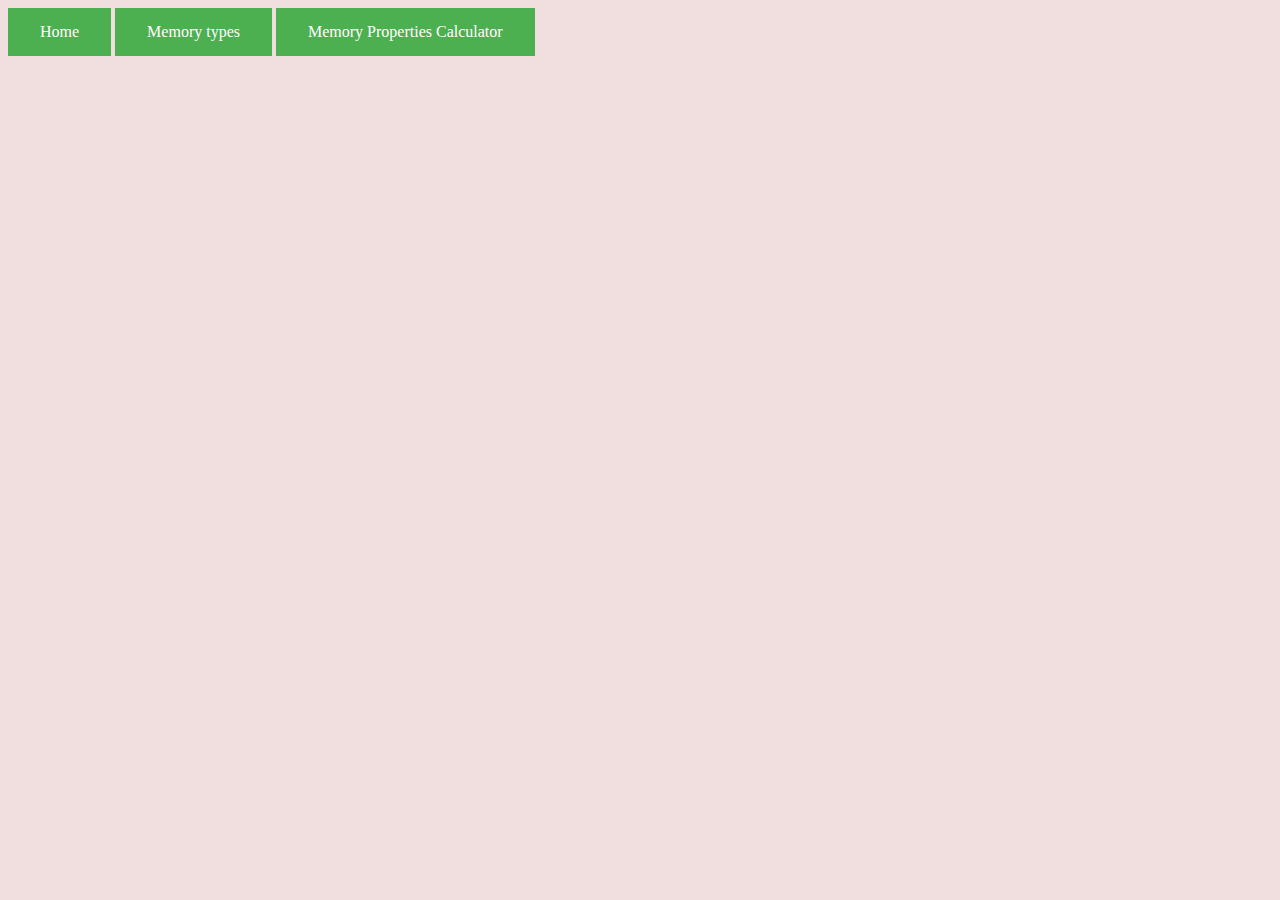
<file: index.html>
<html>  
    <head>  
        <title>
            8086-cpu interface calculator
        </title>
        <link rel="stylesheet" type="text/css" href="css/Style.css"> </link>
    </head>
    <body>
        <!--menu buttons-->
        <nav>
            <a href="index.html" class="Menubutton">Home</a>
            <a href="memTypes.html" class="Menubutton">Memory types</a>
            <a href="MemCalculate.html" class="Menubutton">Memory Properties Calculator</a>
        </nav>
    </body>
</html>
</file>
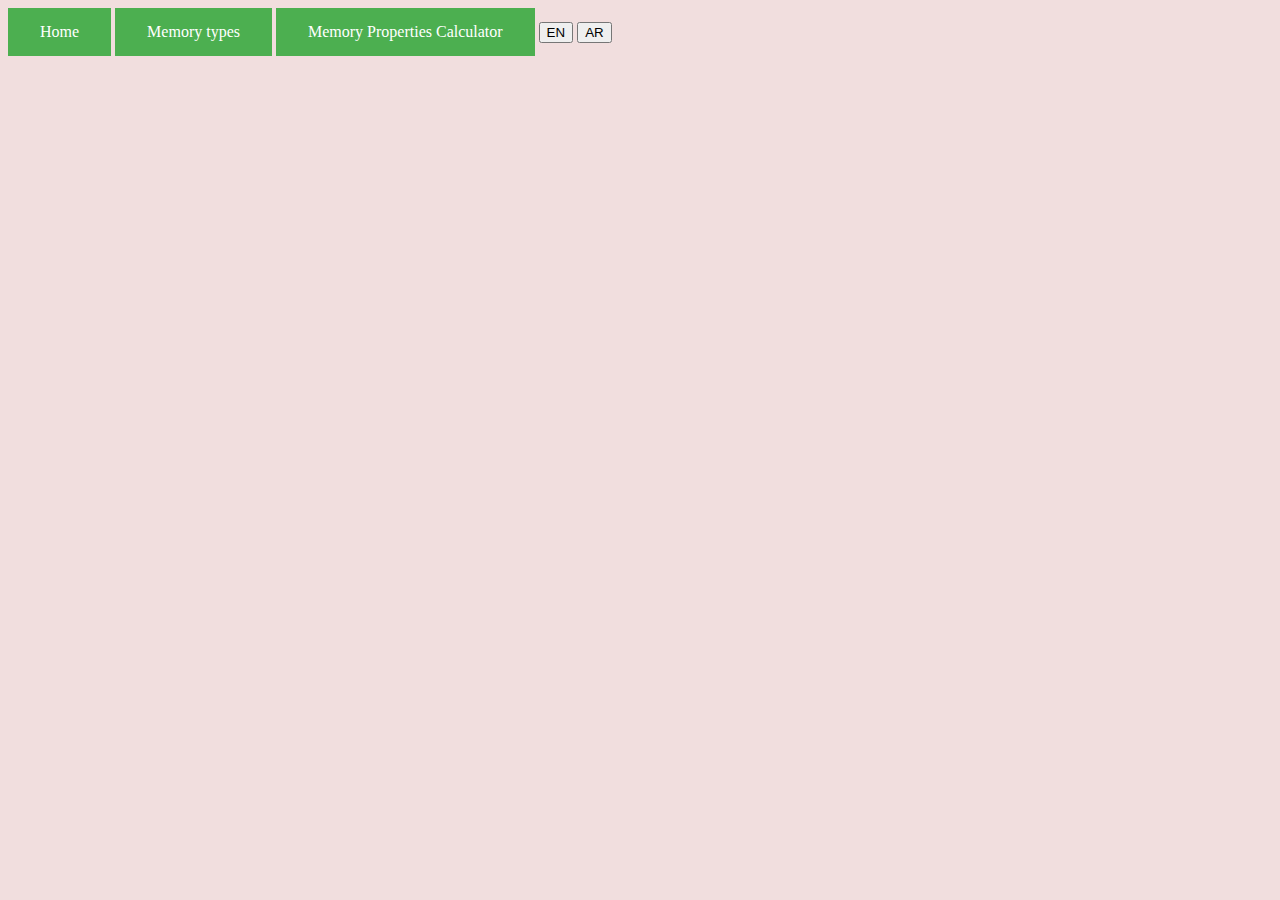
<file: html_EN/index.html>
<html>

<head>
    <title>
        8086-cpu interface calculator
    </title>
    <link rel="stylesheet" type="text/css" href="../css/Style.css">
    </link>
    <script text="text/javascript" src="../js/lang.js"> </script>
</head>

<body>
    <script>

    </script>

    <!--menu buttons-->
    <nav>
        <a id="home" href="index.html" class="Menubutton">Home</a>
        <a id="MemoryTypes" href="./html_AR/memTypes.html?LANG=AR" class="Menubutton">Memory types</a>
        <a id="MemoryProperties" href="./html_AR/MemCalculate.html?LANG=AR" class="Menubutton">Memory Properties
            Calculator</a>
        <input type="button" value="EN" onclick="LoadEnglish();">
        <input type="button" value="AR" onclick="LoadArabic();">
    </nav>
</body>

</html>
</file>
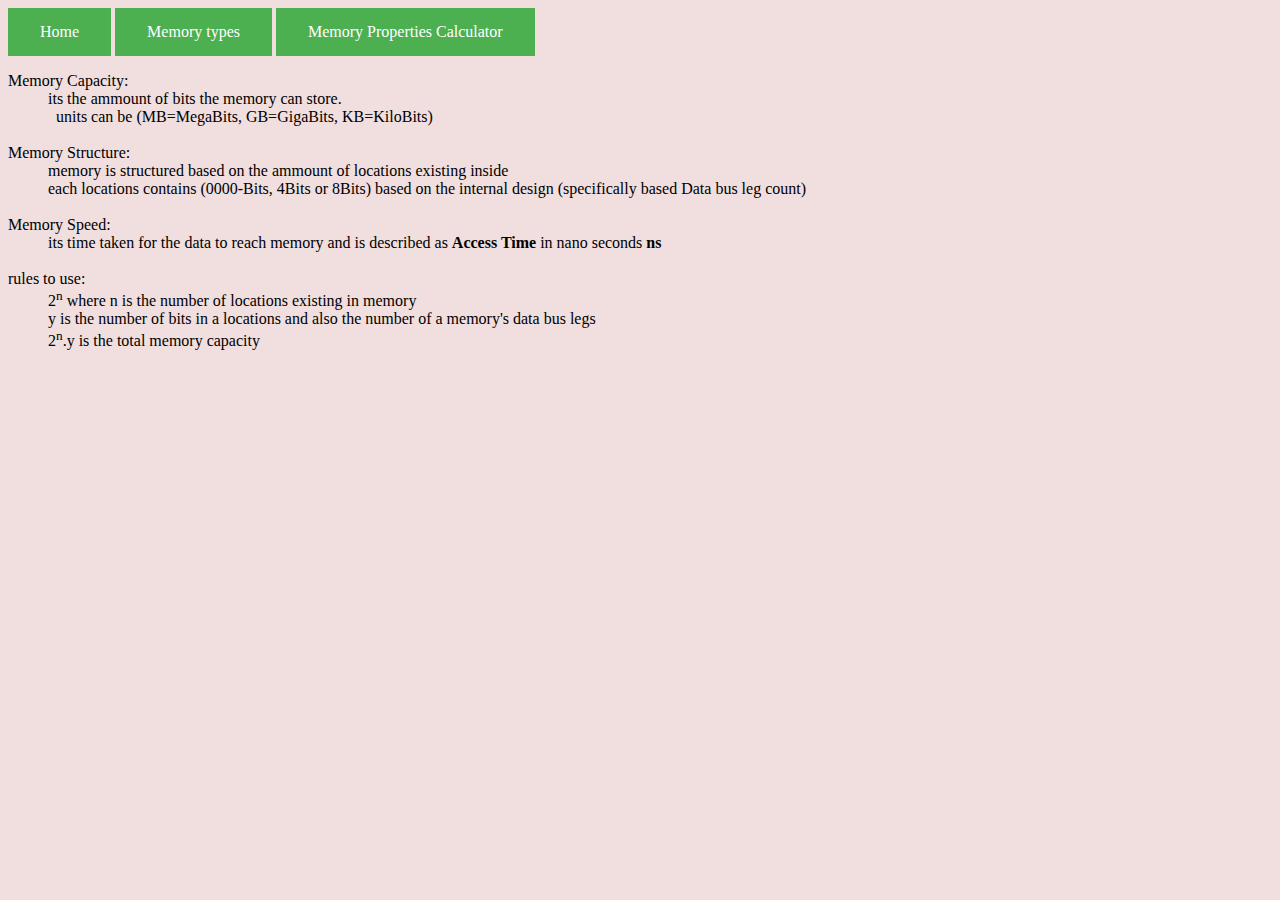
<file: help.html>
<html>  
    <head>  
        <title>
            8086-cpu interface calculator
        </title>
        <link rel="stylesheet" type="text/css" href="css/Style.css"> </link>
    </head>
    <body>
        <!--menu buttons-->
        <nav>
            <a href="index.html" class="Menubutton">Home</a>
            <a href="memTypes.html" class="Menubutton">Memory types</a>
            <a href="MemCalculate.html" class="Menubutton">Memory Properties Calculator</a>
        </nav>

        <dl>
            <dt>
                Memory Capacity:
            </dt>
            <dd>
                its the ammount of bits the memory can store. <br/> 
                &nbsp;&nbsp;units can be (MB=MegaBits, GB=GigaBits, KB=KiloBits)
            </dd>

            <br/>
            <dt>
                Memory Structure:
            </dt>
            <dd>
                memory is structured based on the ammount of locations existing inside <br/>
                each locations contains (0000-Bits, 4Bits or 8Bits) based on the internal design
                (specifically based Data bus leg count) 
            </dd>

            <br/>
            <dt>
                Memory Speed:
            </dt>
            <dd>
                its time taken for the data to reach memory and is described as <b>Access Time</b> in nano seconds <b>ns</b>
            </dd>

            <br/>
            <dt>
                rules to use:
            </dt>
            <dd>
                2<sup>n</sup> where n is the number of locations existing in memory <br/>
                y is the number of bits in a locations and also the number of a memory's data bus legs <br/>
                2<sup>n</sup>.y is the total memory capacity
            </dd>
        </dl>
    </body>
</html>
</file>
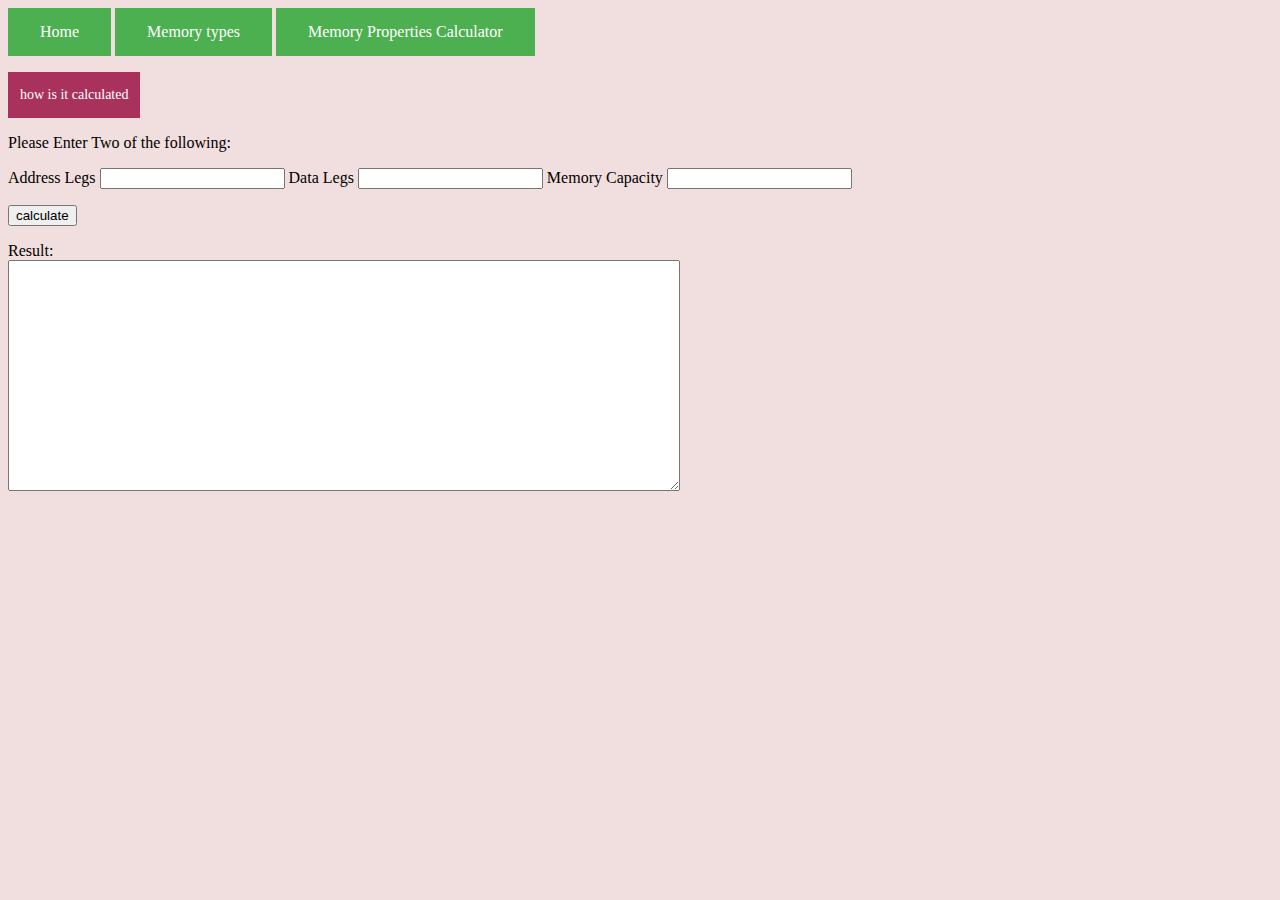
<file: memCalculate.html>
<html>  
    <head>  
        <title>
            8086-cpu interface calculator - Memory Properties Calculation
        </title>
        <link rel="stylesheet" type="text/css" href="css/Style.css"> </link>
        <script type="text/javascript" src="js/MemCalculator.js"></script>
    </head>
    <body>
        <!--menu buttons-->
        <nav>
            <a href="index.html" class="Menubutton">Home</a>
            <a href="memTypes.html" class="Menubutton">Memory types</a>
            <a href="MemCalculate.html" class="Menubutton">Memory Properties Calculator</a>
        </nav>

        <p> <a href="help.html" class="Helpbutton">how is it calculated</a> </p>
        <form>
            Please Enter Two of the following:
            <p>
                Address Legs    <input type="text" id="EDTAddress"/>
                Data Legs       <input type="text" id="EDTData"/>
                Memory Capacity <input type="text" id="EDTCapacity"/>
            </p>
            <input type="button" value="calculate" onclick = "CalculateMemory();"/>
            <p>
                Result:
                <br/>
                <textarea cols="81" rows="15" id="EDTHowTo" onfocus="this.blur();"></textarea>
            </p>
        </form>
    </body>
</html>
</file>
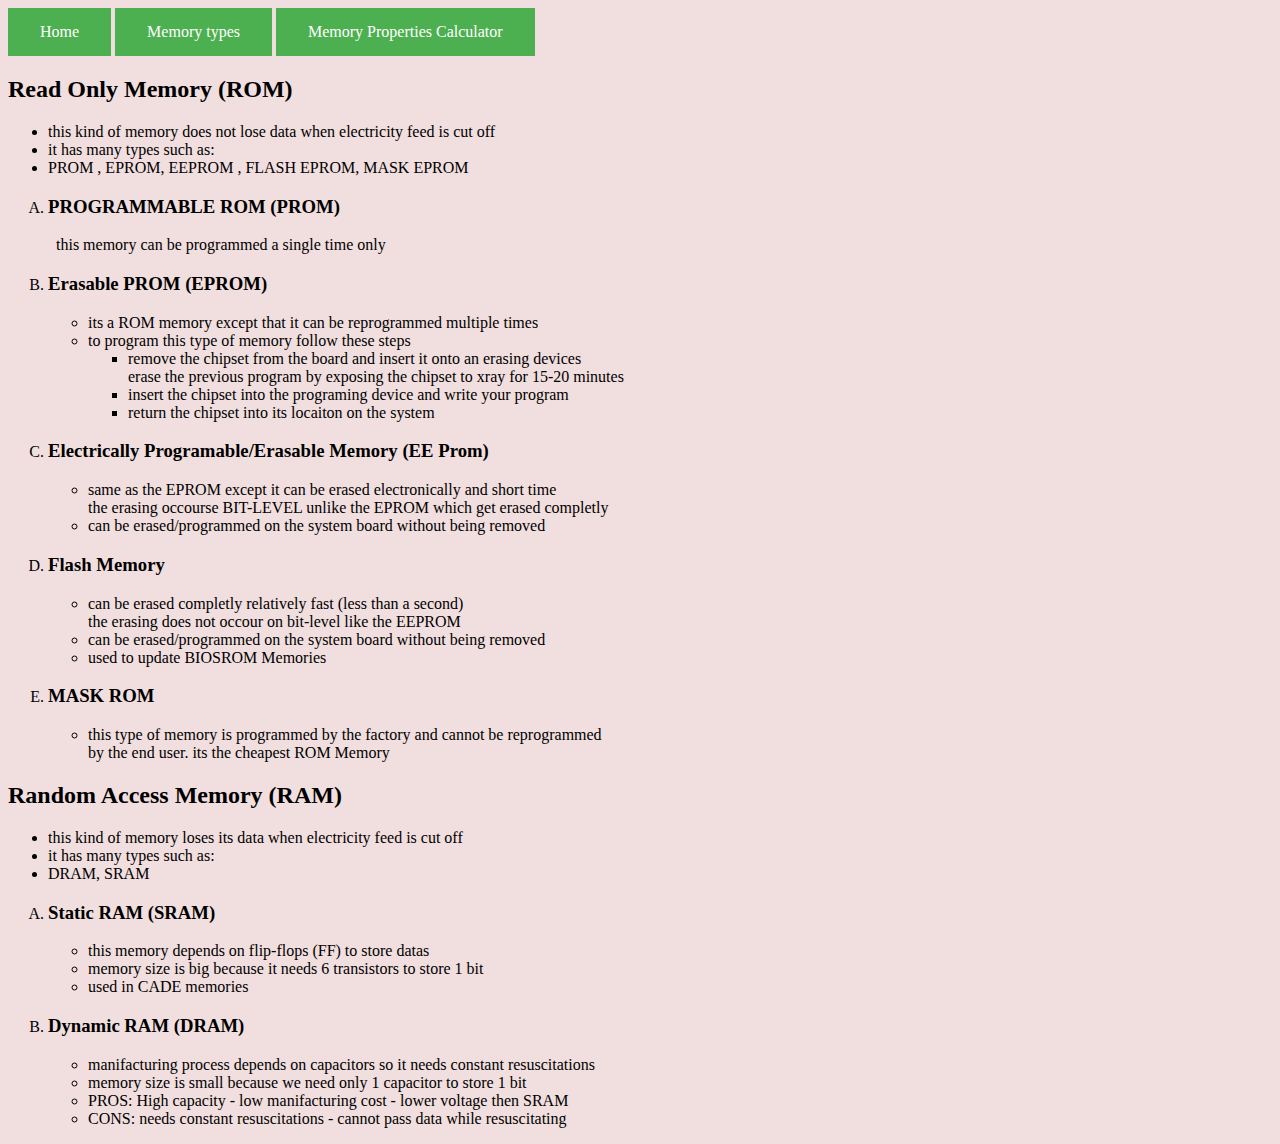
<file: memTypes.html>
<html>  
    <head>  
        <title>
            Memory Types
        </title>
        <link rel="stylesheet" type="text/css" href="css/Style.css"> </link>
    </head>
    <body>
        <!--menu buttons-->
        <nav>
            <a href="index.html" class="Menubutton">Home</a>
            <a href="memTypes.html" class="Menubutton">Memory types</a>
            <a href="MemCalculate.html" class="Menubutton">Memory Properties Calculator</a>
        </nav>

        <!--First types of memory on site-->
        <h2>Read Only Memory (ROM)</h2>
        <ul>
            <li>this kind of memory does not lose data when electricity feed is cut off</li>
            <li>it has many types such as:</li>
            <li>PROM , EPROM, EEPROM , FLASH EPROM, MASK EPROM</li>
        </ul>

        <ol type="A">
            <li><h3>PROGRAMMABLE ROM (PROM)</h3>
                &nbsp;&nbsp;this memory can be programmed a single time only
            </li>   

            <li><h3>Erasable PROM (EPROM)</h3>
                <ul>
                    <li> its a ROM memory except that it can be reprogrammed multiple times </li>
                    <li> to program this type of memory follow these steps
                        <ul>
                            <li>
                                remove the chipset from the board and insert it onto an erasing devices <br/>
                                erase the previous program by exposing the chipset to xray for 15-20 minutes
                            </li>
                            <li>
                                insert the chipset into the programing device and write your program   
                            </li>
                            <li>
                                return the chipset into its locaiton on the system
                            </li>
                        </ul>
                    </li>
                </ul>
            </li>

            <li>
            <h3>Electrically Programable/Erasable Memory (EE Prom)</h3>
               <ul>
                   <li> same as the EPROM except it can be erased electronically and short time <br/>
                        the erasing occourse BIT-LEVEL unlike the EPROM which get erased completly
                    </li>
                    <li>
                        can be erased/programmed on the system board without being removed
                    </li>
               </ul>
            </li>

            <li>
            <h3>Flash Memory</h3>
                <ul>
                    <li>
                        can be erased completly relatively fast (less than a second) <br/>
                        the erasing does not occour on bit-level like the EEPROM
                    </li>
                    <li>
                        can be erased/programmed on the system board without being removed
                    </li>
                    <li>
                        used to update  BIOSROM Memories
                    </li>
                </ul>
            </li>

            <li>
            <h3>MASK ROM</h3>
                <ul>
                <li> this type of memory is programmed by the factory and cannot be reprogrammed <br/>
                    by the end user. its the cheapest ROM Memory
                </li>
                </ul>
            </li>
        </ol>
        <!--second types of memory on site-->
        <h2>Random Access Memory (RAM)</h2>
        <ul>
            <li>this kind of memory loses its data when electricity feed is cut off</li>
            <li>it has many types such as:</li>
            <li>DRAM, SRAM</li>
        </ul>
        <ol type="A">
            <li>
            <h3>Static RAM (SRAM)</h3>
                <ul>
                    <li>
                        this memory depends on flip-flops (FF) to store datas
                    </li>
                    <li>
                        memory size is big because it needs 6 transistors to store 1 bit
                    </li>
                    <li>
                        used in CADE memories
                    </li>
                </ul>
            </li>   
            <li>
            <h3>Dynamic RAM (DRAM)</h3>
                <ul>
                    <li>
                        manifacturing process depends on capacitors so it needs constant resuscitations
                    </li>
                    <li>
                        memory size is small because we need only 1 capacitor to store 1 bit
                    </li>
                    <li>
                        PROS: High capacity - low manifacturing cost - lower voltage then SRAM
                    </li>
                    <li>
                        CONS: needs constant resuscitations - cannot pass data while resuscitating
                    </li>
                </ul>
            </li>
        </ol>
    </body>
</html>
</file>
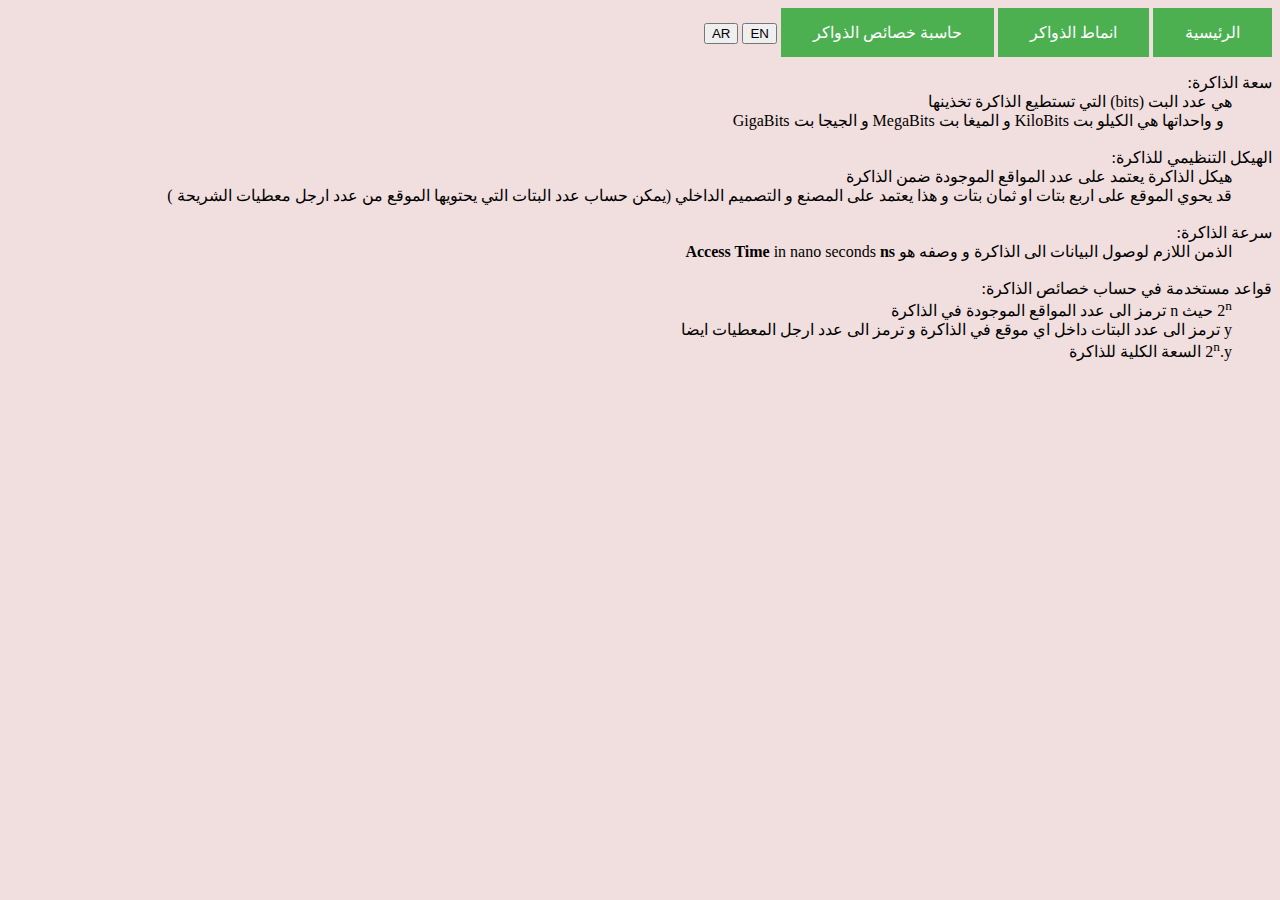
<file: html_AR/help.html>
<html dir="rtl">  
    <head>  
        <title>
            حاسبة معالج و متحكم 8086
        </title>
        <link rel="stylesheet" type="text/css" href="../css/Style.css"> </link>
        <script text="text/javascript" src="../js/lang.js"> </script>
    </head>
    <body>
        <!--menu buttons-->
        <nav>
            <a href="../index.html" class="Menubutton">الرئيسية</a>
            <a href="memTypes.html" class="Menubutton">انماط الذواكر</a>
            <a href="MemCalculate.html" class="Menubutton">حاسبة خصائص الذواكر</a>
            <input type="button" value="EN" onclick="LoadEnglish();">
            <input type="button" value="AR" onclick="LoadArabic();">
        </nav>

        <dl>
            <dt>
                سعة الذاكرة:
            </dt>
            <dd>
                هي عدد البت  (bits) التي تستطيع الذاكرة تخذينها <br/> 
                &nbsp;&nbsp;و واحداتها هي الكيلو بت KiloBits و الميغا بت MegaBits و الجيجا بت GigaBits
            </dd>

            <br/>
            <dt>
                الهيكل التنظيمي للذاكرة:
            </dt>
            <dd>
                هيكل الذاكرة يعتمد على عدد المواقع الموجودة ضمن الذاكرة <br/>
                قد يحوي الموقع على اربع بتات او ثمان بتات و هذا يعتمد على المصنع و التصميم الداخلي
                (يمكن حساب عدد البتات التي يحتويها الموقع من عدد ارجل معطيات الشريحة ) 
            </dd>

            <br/>
            <dt>
                سرعة الذاكرة:
            </dt>
            <dd>
                الذمن اللازم لوصول البيانات الى الذاكرة و وصفه هو <b>Access Time</b> in nano seconds <b>ns</b>
            </dd>

            <br/>
            <dt>
                قواعد مستخدمة في حساب خصائص الذاكرة:
            </dt>
            <dd>
                2<sup>n</sup> حيث n ترمز الى عدد المواقع الموجودة في الذاكرة <br/>
                y ترمز الى عدد البتات داخل اي موقع في الذاكرة و ترمز الى عدد ارجل المعطيات ايضا  <br/>
                2<sup>n</sup>.y السعة الكلية للذاكرة
            </dd>
        </dl>
    </body>
</html>
</file>
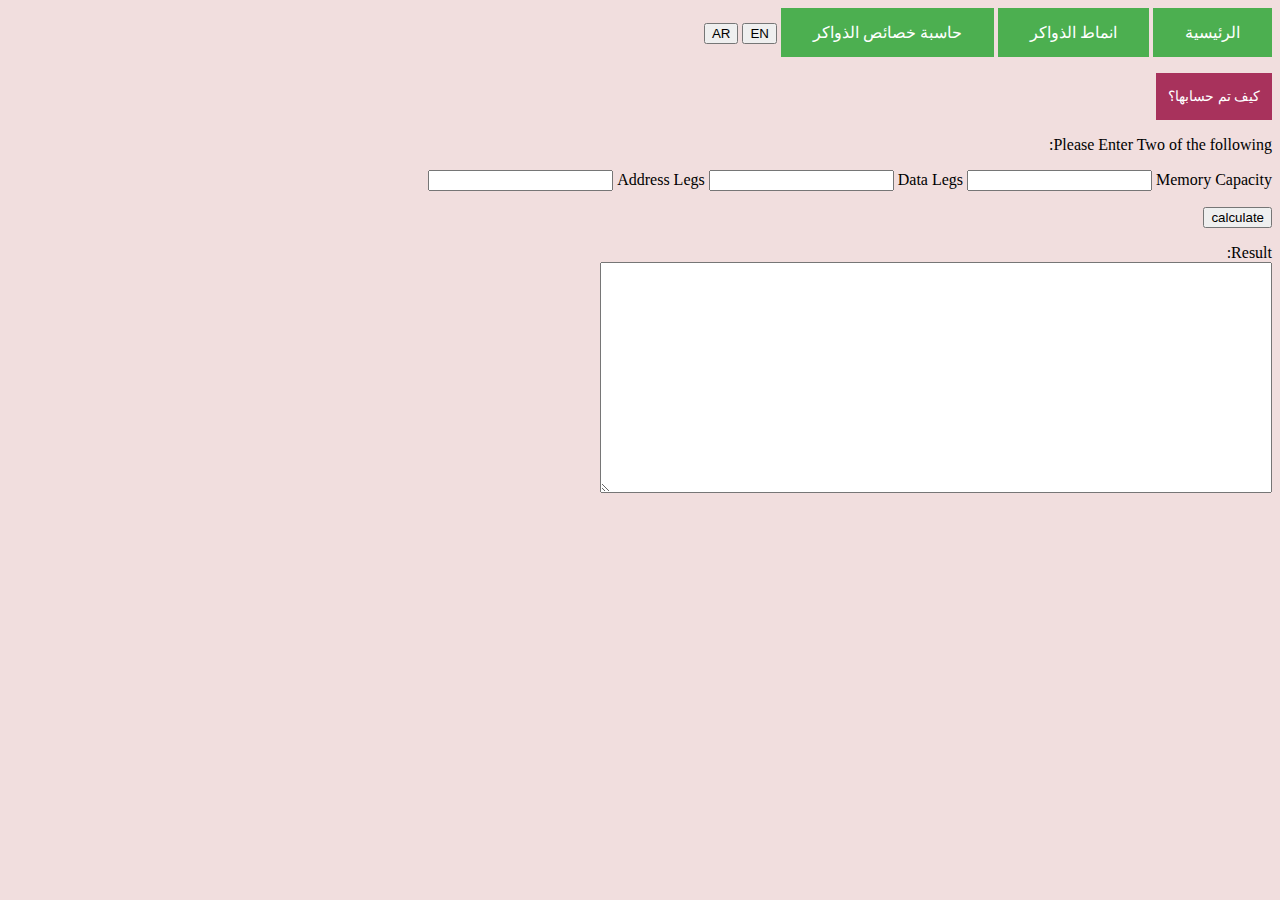
<file: html_AR/memCalculate.html>
<html dir="rtl">  
    <head>  
        <title>
            8086-cpu interface calculator - Memory Properties Calculation
        </title>
        <link rel="stylesheet" type="text/css" href="../css/Style.css"> </link>
        <script type="text/javascript" src="../js/MemCalculator.js"></script>
        <script text="text/javascript" src="../js/lang.js"> </script>
    </head>
    <body>
        <!--menu buttons-->
        <nav>
            <a href="../index.html" class="Menubutton">الرئيسية</a>
            <a href="memTypes.html" class="Menubutton">انماط الذواكر</a>
            <a href="MemCalculate.html" class="Menubutton">حاسبة خصائص الذواكر</a>
            <input type="button" value="EN" onclick="LoadEnglish();">
            <input type="button" value="AR" onclick="LoadArabic();">
        </nav>

        <p> <a href="help.html" class="Helpbutton">كيف تم حسابها؟</a> </p>
        <form>
            Please Enter Two of the following:
            <p>
                Address Legs    <input type="text" id="EDTAddress"/>
                Data Legs       <input type="text" id="EDTData"/>
                Memory Capacity <input type="text" id="EDTCapacity"/>
            </p>
            <input type="button" value="calculate" onclick = "CalculateMemory();"/>
            <p>
                Result:
                <br/>
                <textarea cols="81" rows="15" id="EDTHowTo" onfocus="this.blur();"></textarea>
            </p>
        </form>
    </body>
</html>
</file>
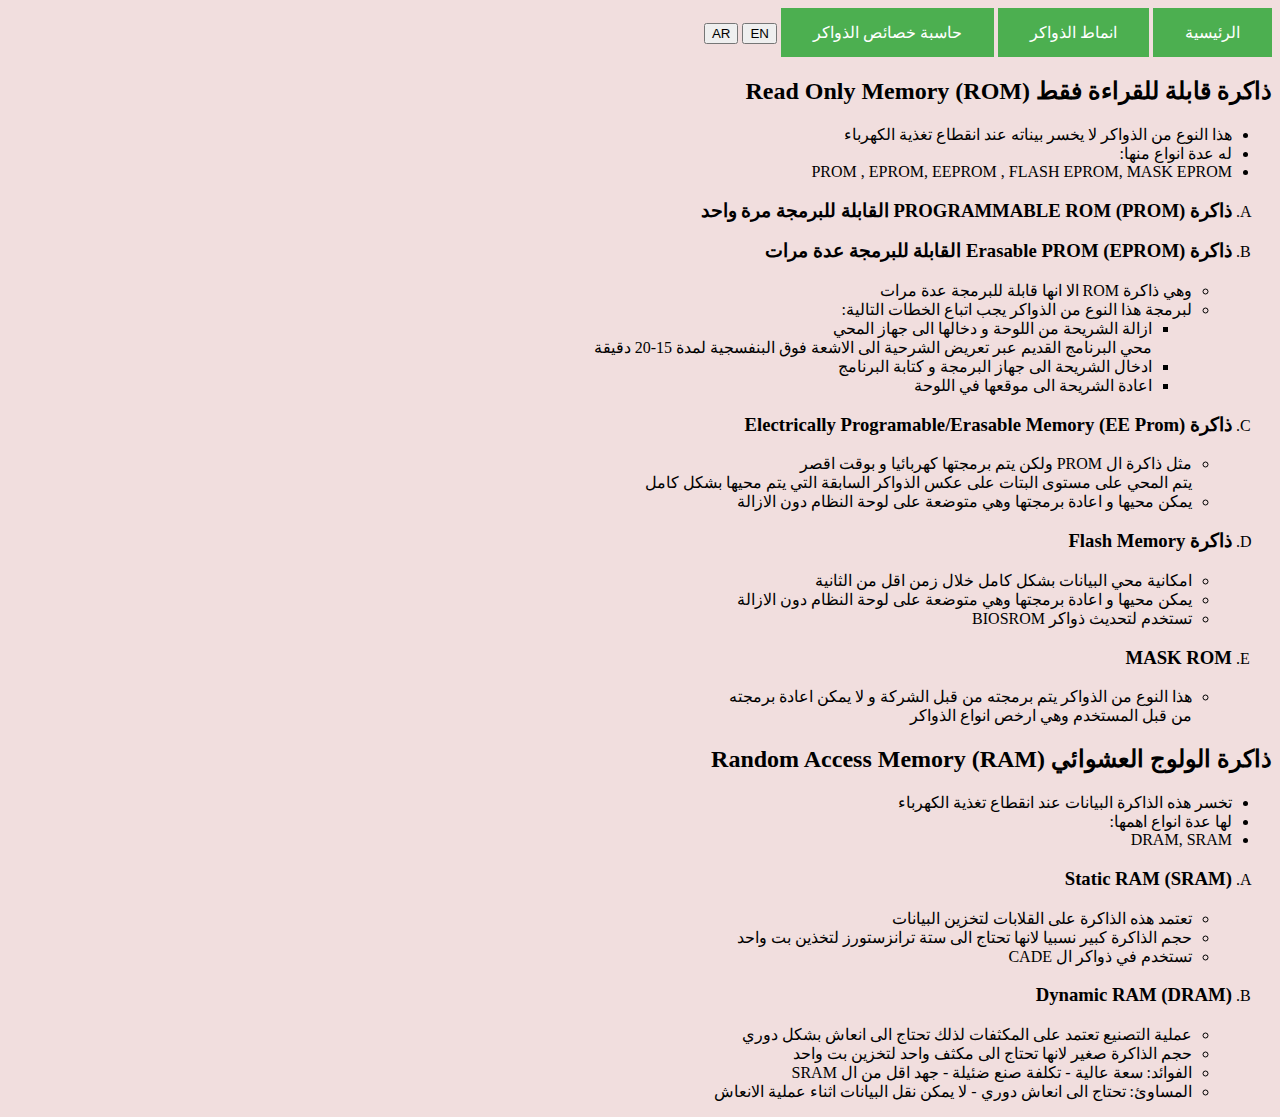
<file: html_AR/memTypes.html>
<html dir="rtl">  
    <head>  
        <title>
            انماط الذواكر
        </title>
        <link rel="stylesheet" type="text/css" href="../css/Style.css"> </link>
        <script text="text/javascript" src="../js/lang.js"> </script>
    </head>
    <body>
        <!--menu buttons-->
        <nav>
            <a href="../index.html" class="Menubutton">الرئيسية</a>
            <a href="memTypes.html" class="Menubutton">انماط الذواكر</a>
            <a href="MemCalculate.html" class="Menubutton">حاسبة خصائص الذواكر</a>
            <input type="button" value="EN" onclick="LoadEnglish();">
            <input type="button" value="AR" onclick="LoadArabic();">
        </nav>

        <!--First types of memory on site-->
        <h2>ذاكرة قابلة للقراءة فقط Read Only Memory (ROM)</h2>
        <ul>
            <li>هذا النوع من الذواكر لا يخسر بيناته عند انقطاع تغذية الكهرباء</li>
            <li>له عدة انواع منها:</li>
            <li>PROM , EPROM, EEPROM , FLASH EPROM, MASK EPROM</li>
        </ul>

        <ol type="A">
            <li><h3>ذاكرة PROGRAMMABLE ROM (PROM) القابلة للبرمجة مرة واحد</h3>
            </li>   

            <li><h3>ذاكرة Erasable PROM (EPROM) القابلة للبرمجة عدة مرات</h3>
                <ul>
                    <li> وهي ذاكرة ROM الا انها قابلة للبرمجة عدة مرات </li>
                    <li> لبرمجة هذا النوع من الذواكر يجب اتباع الخطات التالية:
                        <ul>
                            <li>
                                ازالة الشريحة من اللوحة و دخالها الى جهاز المحي<br/>
                               محي البرنامج القديم عبر تعريض الشرحية الى الاشعة فوق البنفسجية لمدة 15-20 دقيقة
                            </li>
                            <li>
                               ادخال الشريحة الى جهاز البرمجة و كتابة البرنامج
                            </li>
                            <li>
                               اعادة الشريحة الى موقعها في اللوحة
                            </li>
                        </ul>
                    </li>
                </ul>
            </li>

            <li>
            <h3>ذاكرة Electrically Programable/Erasable Memory (EE Prom)</h3>
               <ul>
                   <li> مثل ذاكرة ال PROM ولكن يتم برمجتها كهربائيا و بوقت اقصر <br/>
                      يتم المحي على مستوى البتات على عكس الذواكر السابقة التي يتم محيها بشكل كامل
                    </li>
                    <li>
                        يمكن محيها و اعادة برمجتها وهي متوضعة على لوحة النظام دون الازالة
                    </li>
               </ul>
            </li>

            <li>
            <h3>ذاكرة Flash Memory</h3>
                <ul>
                    <li>
                       امكانية محي البيانات بشكل كامل خلال زمن اقل من الثانية <br/>
                    </li>
                    <li>
                        يمكن محيها و اعادة برمجتها وهي متوضعة على لوحة النظام دون الازالة
                    </li>
                    <li>
                        تستخدم لتحديث ذواكر BIOSROM
                    </li>
                </ul>
            </li>

            <li>
            <h3>MASK ROM</h3>
                <ul>
                <li> هذا النوع من الذواكر يتم برمجته من قبل الشركة و لا يمكن اعادة برمجته  <br/>
                    من قبل المستخدم وهي ارخص انواع الذواكر
                </li>
                </ul>
            </li>
        </ol>
        <!--second types of memory on site-->
        <h2>ذاكرة الولوج العشوائي Random Access Memory (RAM)</h2>
        <ul>
            <li>تخسر هذه الذاكرة البيانات عند انقطاع تغذية الكهرباء</li>
            <li>لها عدة انواع اهمها: </li>
            <li>DRAM, SRAM</li>
        </ul>
        <ol type="A">
            <li>
            <h3>Static RAM (SRAM)</h3>
                <ul>
                    <li>
                       تعتمد هذه الذاكرة على القلابات لتخزين البيانات
                    </li>
                    <li>
                       حجم الذاكرة كبير نسبيا لانها تحتاج الى ستة ترانزستورز لتخذين بت واحد
                    </li>
                    <li>
                        تستخدم في ذواكر ال CADE
                    </li>
                </ul>
            </li>   
            <li>
            <h3>Dynamic RAM (DRAM)</h3>
                <ul>
                    <li>
                        عملية التصنيع تعتمد على المكثفات لذلك تحتاج الى انعاش بشكل دوري
                    </li>
                    <li>
                        حجم الذاكرة صغير لانها تحتاج الى مكثف واحد لتخزين بت واحد
                    </li>
                    <li>
                        الفوائد: سعة عالية - تكلفة صنع ضئيلة - جهد اقل من ال SRAM
                    </li>
                    <li>
                        المساوئ: تحتاج الى انعاش دوري - لا يمكن نقل البيانات اثناء عملية الانعاش
                    </li>
                </ul>
            </li>
        </ol>
    </body>
</html>
</file>
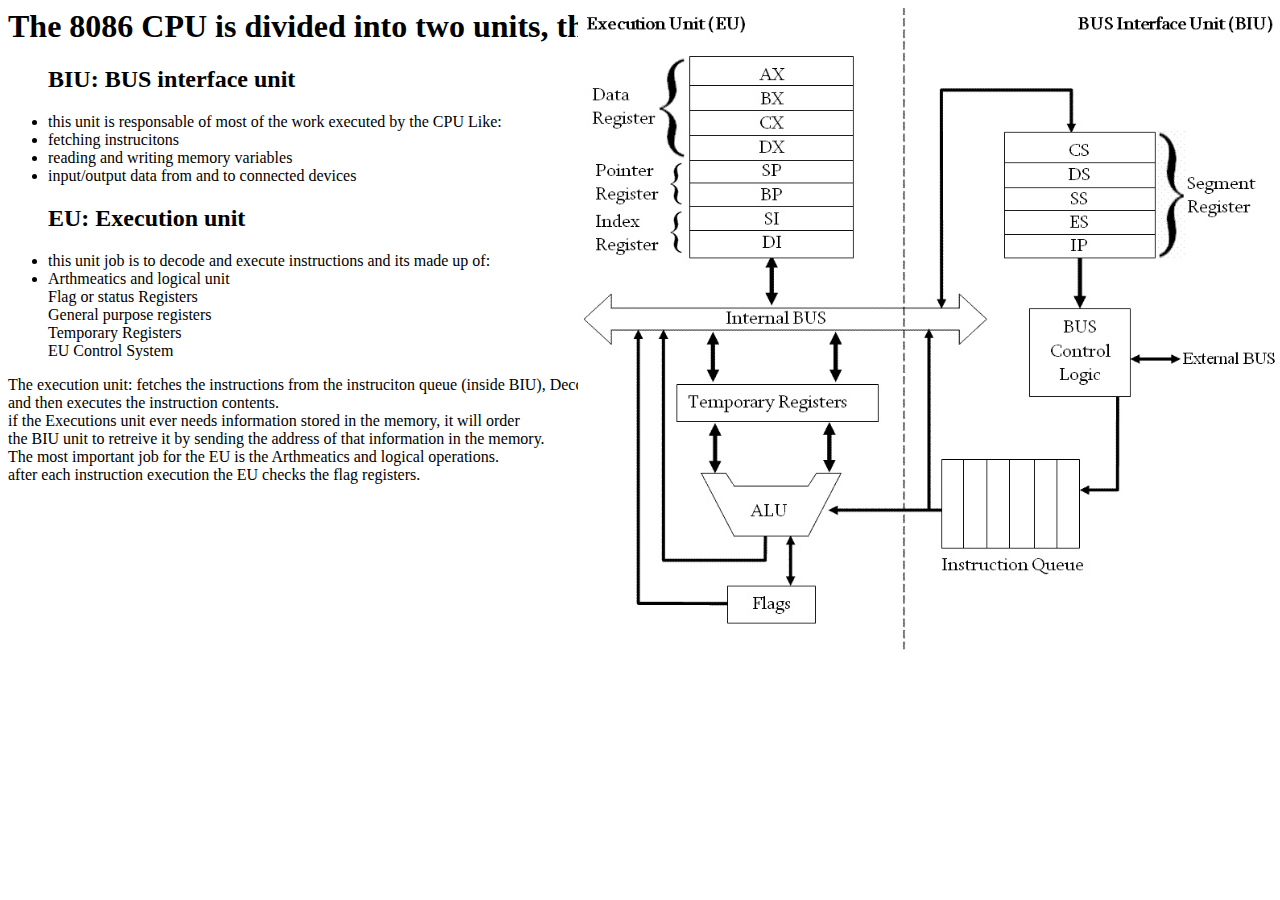
<file: html_EN/CA/CPUArch.html>
<html>

<head>

</head>

<body>
    <img style="position:absolute; right:0px" src="../../img/CPUnits.jpg" />
    <h1>
        The 8086 CPU is divided into two units, the bus interface unit and the Execution unit
    </h1>
    <ul>
        <h2>BIU: BUS interface unit</h2>
        <li>this unit is responsable of most of the work executed by the CPU Like:</li>
        <li>fetching instrucitons</li>
        <li>reading and writing memory variables</li>
        <li>input/output data from and to connected devices</li>
    </ul>
    <ul>
        <h2>EU: Execution unit</h2>
        <li>this unit job is to decode and execute instructions and its made up of:</li>
        <li>Arthmeatics and logical unit</li>
        <a>Flag or status Registers</a>
        <br /><a>General purpose registers</a>
        <br /><a>Temporary Registers</a>
        <br /><span>EU Control System</span>
    </ul>

    <span>
        The execution unit:
        fetches the instructions from the instruciton queue (inside BIU), Decodes it<br />
        and then executes the instruction contents.<br />
        if the Executions unit ever needs information stored in the memory, it will order <br />
        the BIU unit to retreive it by sending the address of that information in the memory.<br />

        The most important job for the EU is the Arthmeatics and logical operations.<br />
        after each instruction execution the EU checks the flag registers.<br />
    </span>

    
</body>

</html>
</file>
<file: css/Style.css>
body {
  background-color: #f1dede;
}
a.Menubutton {
  background-color: #4caf50; /* Green */
  border: none;
  color: white;
  padding: 15px 32px;
  text-align: center;
  text-decoration: none;
  display: inline-block;
  font-size: 16px;
}

a.Helpbutton {
  background-color: #a8325c; /* Green */
  border: none;
  color: white;
  padding: 15px 12px;
  text-align: center;
  text-decoration: none;
  display: inline-block;
  font-size: 14px;
}
</file>
